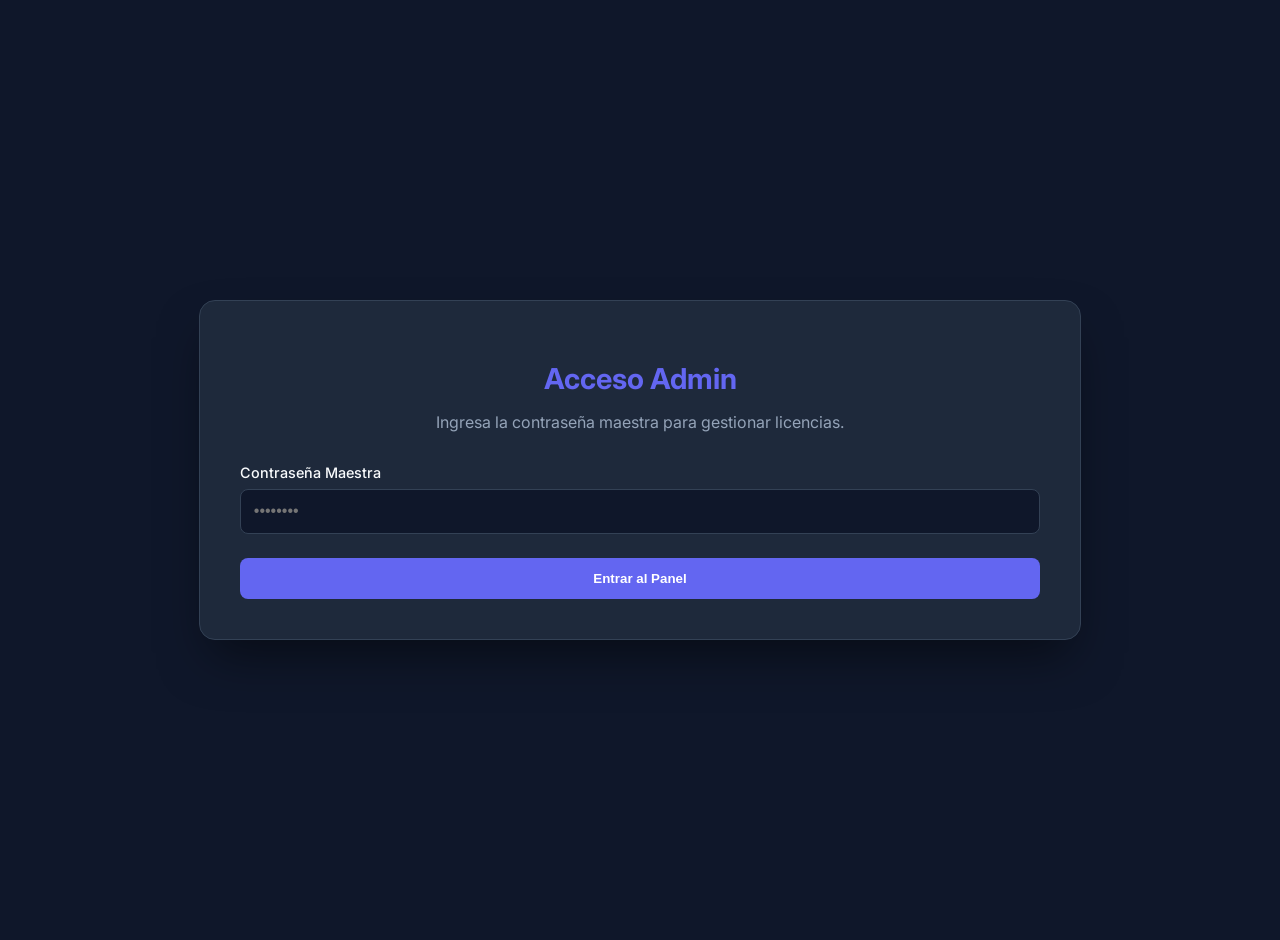
<file: keygen.html>
<!DOCTYPE html>
<html lang="es">
<head>
    <meta charset="UTF-8">
    <meta name="viewport" content="width=device-width, initial-scale=1.0">
    <title>Panel de Licencias - POS Pro Admin</title>
    <link href="https://fonts.googleapis.com/css2?family=Inter:wght@400;500;600;700&display=swap" rel="stylesheet">
    <style>
        :root {
            --bg: #0f172a;
            --panel: #1e293b;
            --primary: #6366f1;
            --primary-hover: #4f46e5;
            --text: #f8fafc;
            --text-muted: #94a3b8;
            --success: #10b981;
            --border: #334155;
        }

        body {
            font-family: 'Inter', sans-serif;
            background: var(--bg);
            color: var(--text);
            margin: 0;
            display: flex;
            align-items: center;
            justify-content: center;
            min-height: 100vh;
            padding: 20px;
        }

        .container {
            width: 100%;
            max-width: 800px;
            background: var(--panel);
            padding: 2.5rem;
            border-radius: 16px;
            box-shadow: 0 25px 50px -12px rgba(0, 0, 0, 0.5);
            border: 1px solid var(--border);
        }

        h1 { font-size: 1.8rem; margin-bottom: 0.5rem; color: var(--primary); }
        p { color: var(--text-muted); margin-bottom: 2rem; }

        /* Login Screen */
        #login-section { text-align: center; }
        .form-group { margin-bottom: 1.5rem; text-align: left; }
        label { display: block; margin-bottom: 0.5rem; font-weight: 500; font-size: 0.9rem; }
        input {
            width: 100%;
            padding: 0.8rem;
            background: #0f172a;
            border: 1px solid var(--border);
            border-radius: 8px;
            color: white;
            font-size: 1rem;
            box-sizing: border-box;
        }
        input:focus { outline: none; border-color: var(--primary); box-shadow: 0 0 0 2px rgba(99, 102, 241, 0.2); }

        button {
            background: var(--primary);
            color: white;
            border: none;
            padding: 0.8rem 1.5rem;
            border-radius: 8px;
            font-weight: 600;
            cursor: pointer;
            transition: all 0.2s;
            width: 100%;
        }
        button:hover { background: var(--primary-hover); transform: translateY(-1px); }
        button:disabled { opacity: 0.5; cursor: not-allowed; }

        /* Admin Dashboard */
        #admin-dashboard { display: none; }
        .header-actions { display: flex; justify-content: space-between; align-items: center; margin-bottom: 2rem; }
        .btn-logout { width: auto; background: transparent; border: 1px solid var(--border); color: var(--text-muted); }
        .btn-logout:hover { background: #ef4444; color: white; border-color: #ef4444; }

        .gen-box {
            background: #0f172a;
            padding: 1.5rem;
            border-radius: 12px;
            margin-bottom: 2rem;
            border: 1px solid var(--border);
        }

        .result-key {
            font-family: monospace;
            font-size: 1.4rem;
            color: var(--success);
            background: #064e3b;
            padding: 1rem;
            border-radius: 8px;
            text-align: center;
            margin-top: 1rem;
            letter-spacing: 2px;
            display: none;
            border: 1px solid #065f46;
        }

        table {
            width: 100%;
            border-collapse: collapse;
            margin-top: 1rem;
            font-size: 0.9rem;
        }
        th, td { text-align: left; padding: 1rem; border-bottom: 1px solid var(--border); }
        th { color: var(--text-muted); font-weight: 500; }
        .key-cell { font-family: monospace; color: var(--success); }

        .hidden { display: none !important; }
        
        .error-msg {
            color: #ef4444;
            background: rgba(239, 68, 68, 0.1);
            padding: 0.8rem;
            border-radius: 8px;
            margin-bottom: 1rem;
            font-size: 0.9rem;
            display: none;
        }
    </style>
</head>
<body>
    <div class="container">
        <!-- SECCIÓN LOGIN -->
        <div id="login-section">
            <h1>Acceso Admin</h1>
            <p>Ingresa la contraseña maestra para gestionar licencias.</p>
            <div id="login-error" class="error-msg">Contraseña incorrecta</div>
            <div class="form-group">
                <label>Contraseña Maestra</label>
                <input type="password" id="admin-pass" placeholder="••••••••">
            </div>
            <button id="btn-login">Entrar al Panel</button>
        </div>

        <!-- SECCIÓN DASHBOARD -->
        <div id="admin-dashboard">
            <div class="header-actions">
                <div>
                    <h1 style="margin:0;">Generador Pro</h1>
                    <span style="color: var(--text-muted); font-size: 0.8rem;">Vercel Secure Backend</span>
                </div>
                <button class="btn-logout" id="btn-logout">Cerrar Sesión</button>
            </div>

            <div class="gen-box">
                <div class="form-group" style="margin-bottom: 1rem;">
                    <label>Nombre del Cliente o Empresa</label>
                    <input type="text" id="client-name" placeholder="Ej: Tienda 'Don Pepe'">
                </div>
                <button id="btn-generate">Generar Licencia y Guardar</button>
                <div id="result-key" class="result-key"></div>
            </div>

            <h3>Historial de Licencias</h3>
            <div style="overflow-x: auto;">
                <table id="history-table">
                    <thead>
                        <tr>
                            <th>Cliente</th>
                            <th>Clave</th>
                            <th>Fecha</th>
                        </tr>
                    </thead>
                    <tbody id="history-body">
                        <!-- Se llenará dinámicamente -->
                    </tbody>
                </table>
            </div>
        </div>
    </div>

    <script>
        let masterPassword = '';

        const loginSection = document.getElementById('login-section');
        const adminDashboard = document.getElementById('admin-dashboard');
        const adminPassInput = document.getElementById('admin-pass');
        const btnLogin = document.getElementById('btn-login');
        const loginError = document.getElementById('login-error');

        const btnGenerate = document.getElementById('btn-generate');
        const clientNameInput = document.getElementById('client-name');
        const resultKey = document.getElementById('result-key');
        const historyBody = document.getElementById('history-body');

        // Función para cargar historial
        async function loadHistory() {
            try {
                const res = await fetch('/api/keys', {
                    headers: { 'Authorization': `Bearer ${masterPassword}` }
                });
                if (res.ok) {
                    const data = await res.json();
                    renderHistory(data);
                }
            } catch (e) { console.error("Error cargando historial", e); }
        }

        function renderHistory(licenses) {
            historyBody.innerHTML = '';
            // Invertir para ver las más nuevas primero
            [...licenses].reverse().forEach(lic => {
                const row = document.createElement('tr');
                const date = new Date(lic.date).toLocaleDateString();
                row.innerHTML = `
                    <td>${lic.client}</td>
                    <td class="key-cell">${lic.key}</td>
                    <td>${date}</td>
                `;
                historyBody.appendChild(row);
            });
        }

        // Evento Login
        btnLogin.addEventListener('click', async () => {
            const pass = adminPassInput.value.trim();
            if (!pass) return;

            btnLogin.disabled = true;
            // Intentamos una petición GET para validar la clave
            const res = await fetch('/api/keys', {
                headers: { 'Authorization': `Bearer ${pass}` }
            });

            if (res.ok) {
                masterPassword = pass.trim();
                loginSection.classList.add('hidden');
                adminDashboard.style.display = 'block';
                loadHistory();
            } else {
                const errorData = await res.json();
                loginError.innerText = errorData.error || 'Contraseña incorrecta';
                loginError.style.display = 'block';
                setTimeout(() => { loginError.style.display = 'none'; }, 5000);
            }
            btnLogin.disabled = false;
        });

        // Evento Generar
        btnGenerate.addEventListener('click', async () => {
            const client = clientNameInput.value.trim();
            if (!client) return alert("Ingresa el nombre del cliente");

            btnGenerate.disabled = true;
            try {
                const res = await fetch('/api/keys', {
                    method: 'POST',
                    headers: { 
                        'Content-Type': 'application/json',
                        'Authorization': `Bearer ${masterPassword}`
                    },
                    body: JSON.stringify({ clientName: client })
                });

                if (res.ok) {
                    const data = await res.json();
                    resultKey.innerText = data.key;
                    resultKey.style.display = 'block';
                    clientNameInput.value = '';
                    loadHistory();
                } else {
                    alert("Error al generar la clave");
                }
            } catch (e) { alert("Error de conexión"); }
            btnGenerate.disabled = false;
        });

        document.getElementById('btn-logout').addEventListener('click', () => {
            window.location.reload();
        });

        // Permitir login con Enter
        adminPassInput.addEventListener('keypress', (e) => {
            if (e.key === 'Enter') btnLogin.click();
        });
    </script>
</body>
</html>
</file>
